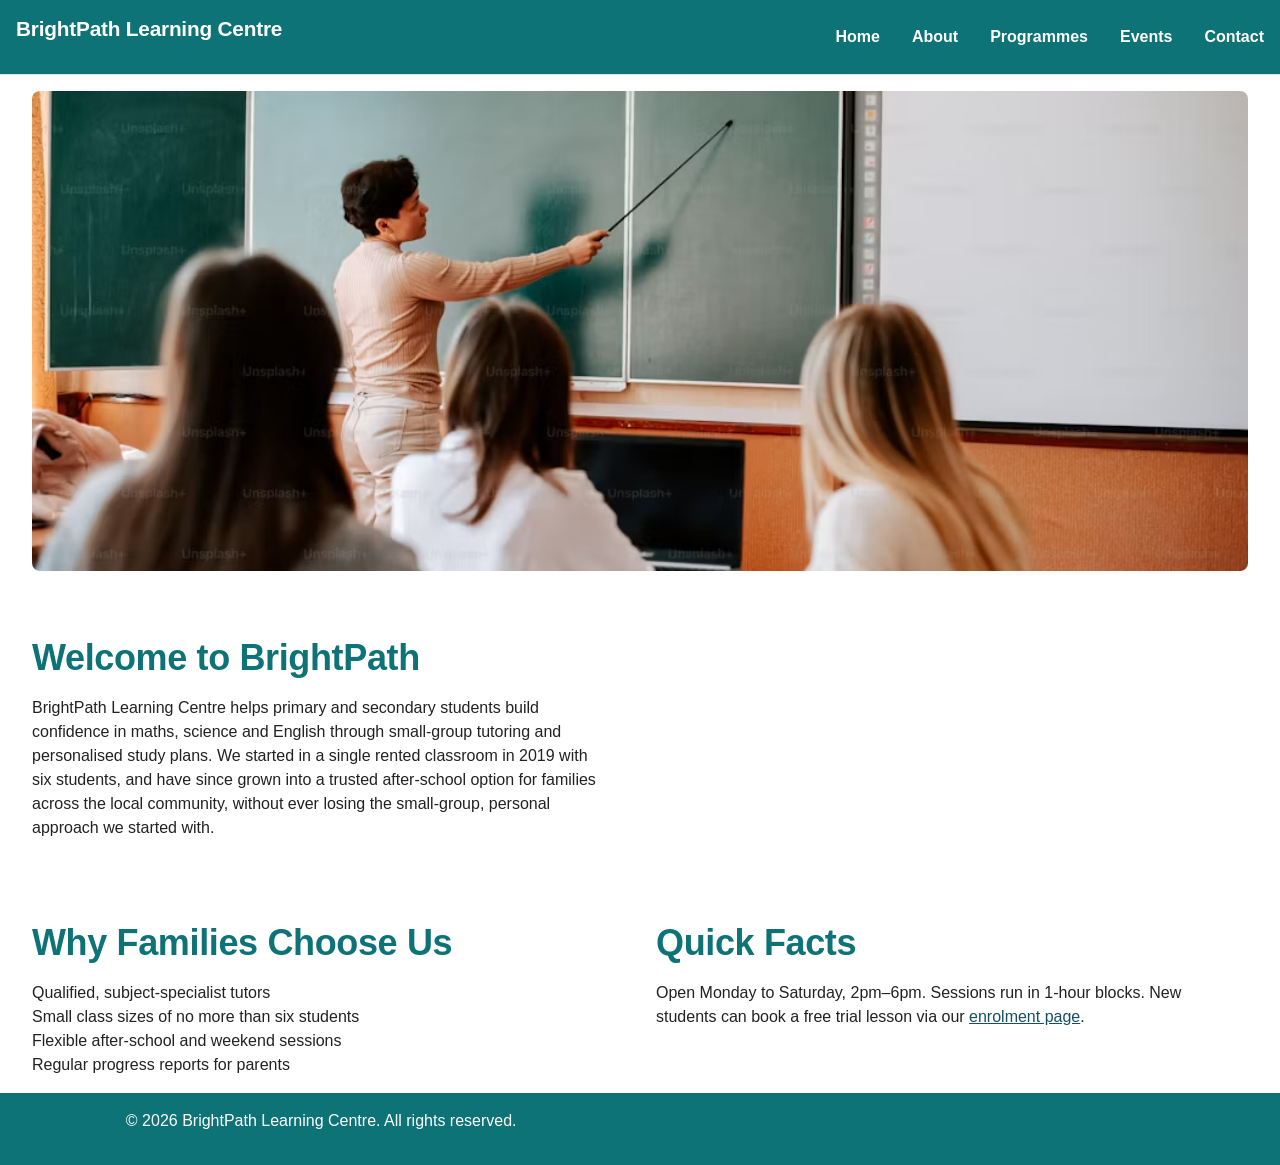
<file: index.html>
<!DOCTYPE html>
<html lang="en">
<head>
  <meta charset="UTF-8">
  <meta name="viewport" content="width=device-width, initial-scale=1.0">
  <title>Home | BrightPath Learning Centre</title>
  <meta name="description" content="BrightPath Learning Centre offers after-school tutoring in maths, science and English for primary and secondary students.">
 <link rel="stylesheet" href="css/base.css">
<link rel="stylesheet" href="css/styles.css">
</head>
<body>
 <header class="nav">
    <h1>BrightPath Learning Centre</h1>
    <input type="checkbox" id="nav-toggle" class="nav__toggle nav__checkbox">
    <label for="nav-toggle" class="nav__label">Menu</label>
    <nav aria-label="Main navigation" class="nav__links">
      <a href="index.html">Home</a>
      <a href="about.html">About</a>
      <a href="programmes.html">Programmes</a>
      <a href="events.html">Events</a>
      <a href="contact.html">Contact</a>
    </nav>
  </header>

 <main>
    <div class="hero">
      <img src="images/newclassroom.jpg" alt="Students learning together at BrightPath Learning Centre" class="hero-image">
    </div>

    <section>
      <h2>Welcome to BrightPath</h2>
      <p>BrightPath Learning Centre helps primary and secondary students build confidence in maths, science and English through small-group tutoring and personalised study plans. We started in a single rented classroom in 2019 with six students, and have since grown into a trusted after-school option for families across the local community, without ever losing the small-group, personal approach we started with.</p>
    </section>

<div class="two-col">
    <section>
      <h2>Why Families Choose Us</h2>
      <ul>
        <li>Qualified, subject-specialist tutors</li>
        <li>Small class sizes of no more than six students</li>
        <li>Flexible after-school and weekend sessions</li>
        <li>Regular progress reports for parents</li>
      </ul>
    </section>

 <aside>
      <h2>Quick Facts</h2>
      <p>Open Monday to Saturday, 2pm–6pm. Sessions run in 1-hour blocks. New students can book a free trial lesson via our <a href="contact.html">enrolment page</a>.</p>
    </aside>
</div>
  </main>

  <footer>
    <p>&copy; 2026 BrightPath Learning Centre. All rights reserved.</p>
  </footer>
</body>
</html>
</file>
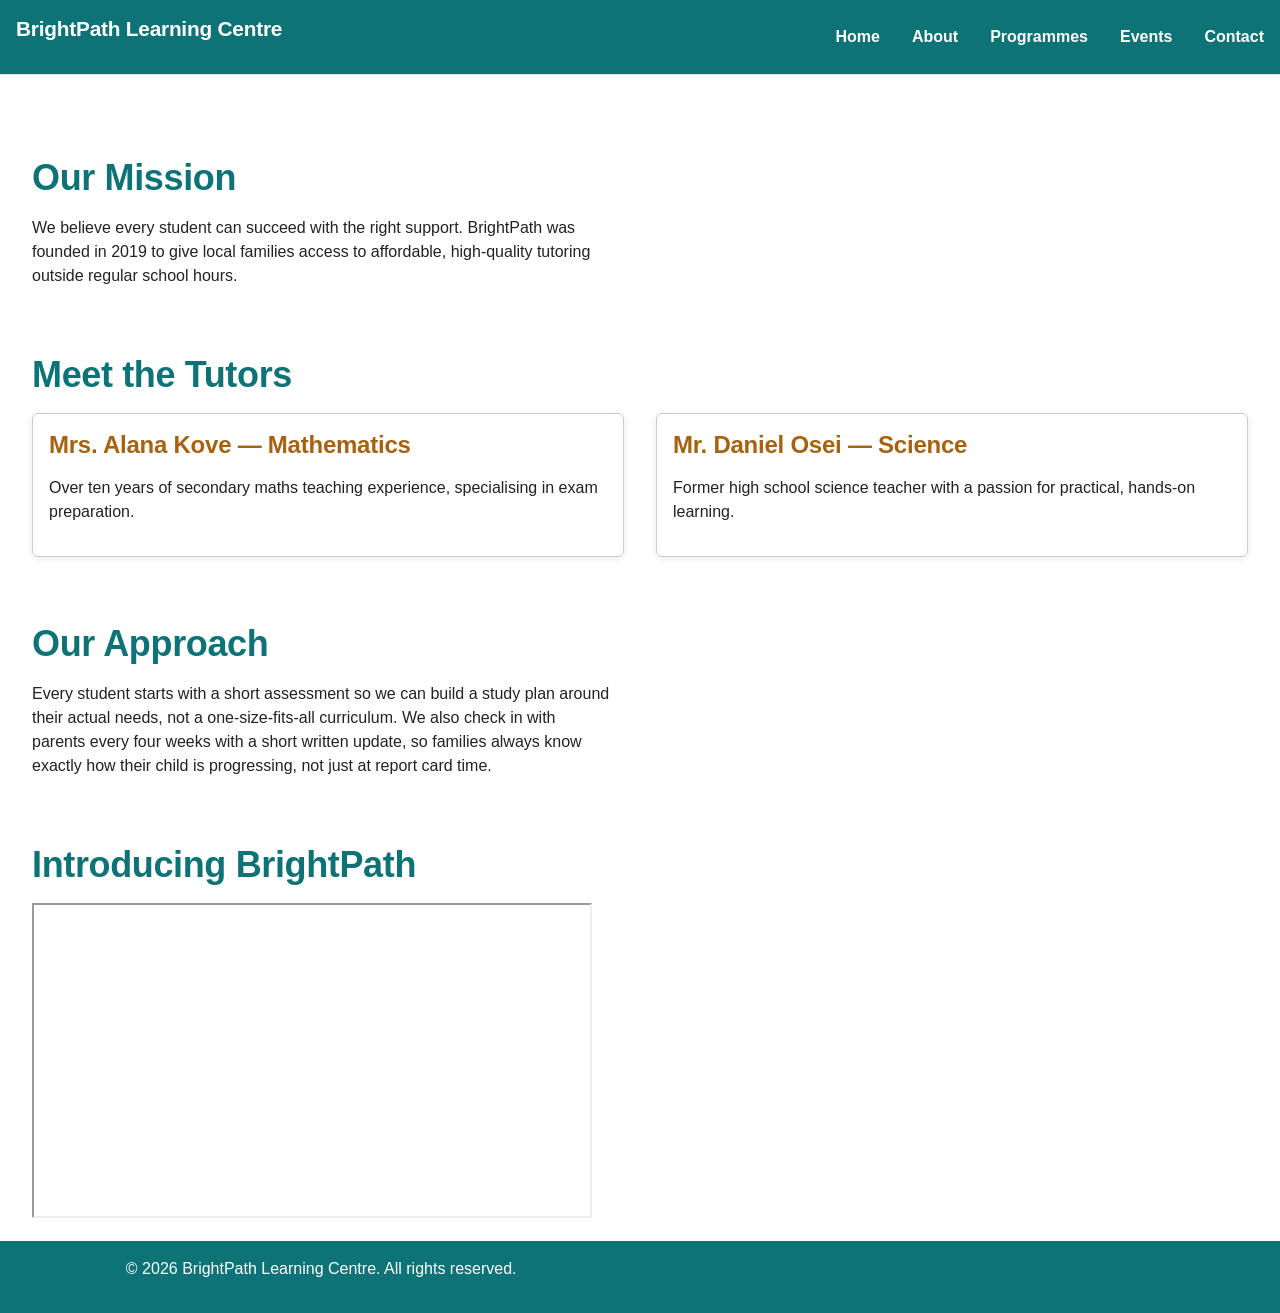
<file: about.html>
<!DOCTYPE html>
<html lang="en">
<head>
  <meta charset="UTF-8">
  <meta name="viewport" content="width=device-width, initial-scale=1.0">
  <title>About | BrightPath Learning Centre</title>
  <meta name="description" content="Learn about BrightPath Learning Centre's mission, tutors and teaching approach.">
  <link rel="stylesheet" href="css/base.css">
  <link rel="stylesheet" href="css/styles.css">
</head>
<body>
 <header class="nav">
    <h1>BrightPath Learning Centre</h1>
    <input type="checkbox" id="nav-toggle" class="nav__toggle nav__checkbox">
    <label for="nav-toggle" class="nav__label">Menu</label>
    <nav aria-label="Main navigation" class="nav__links">
      <a href="index.html">Home</a>
      <a href="about.html">About</a>
      <a href="programmes.html">Programmes</a>
      <a href="events.html">Events</a>
      <a href="contact.html">Contact</a>
    </nav>
  </header>

  <main>
    <section>
      <h2>Our Mission</h2>
      <p>We believe every student can succeed with the right support. BrightPath was founded in 2019 to give local families access to affordable, high-quality tutoring outside regular school hours.</p>
    </section>

    <section>
      <h2>Meet the Tutors</h2>
      <div class="two-col">
        <article class="card">
          <h3>Mrs. Alana Kove — Mathematics</h3>
          <p>Over ten years of secondary maths teaching experience, specialising in exam preparation.</p>
        </article>
        <article class="card">
          <h3>Mr. Daniel Osei — Science</h3>
          <p>Former high school science teacher with a passion for practical, hands-on learning.</p>
        </article>
      </div>
    </section>

    <section>
      <h2>Our Approach</h2>
      <p>Every student starts with a short assessment so we can build a study plan around their actual needs, not a one-size-fits-all curriculum. We also check in with parents every four weeks with a short written update, so families always know exactly how their child is progressing, not just at report card time.</p>
    </section>

    <section>
      <h2>Introducing BrightPath</h2>
      <iframe width="560" height="315" src="https://www.youtube.com/embed/79AF7xy7d9U" title="Introducing BrightPath Learning Centre" allowfullscreen></iframe>
    </section>
  </main>

  <footer>
    <p>&copy; 2026 BrightPath Learning Centre. All rights reserved.</p>
  </footer>
</body>
</html>
</file>
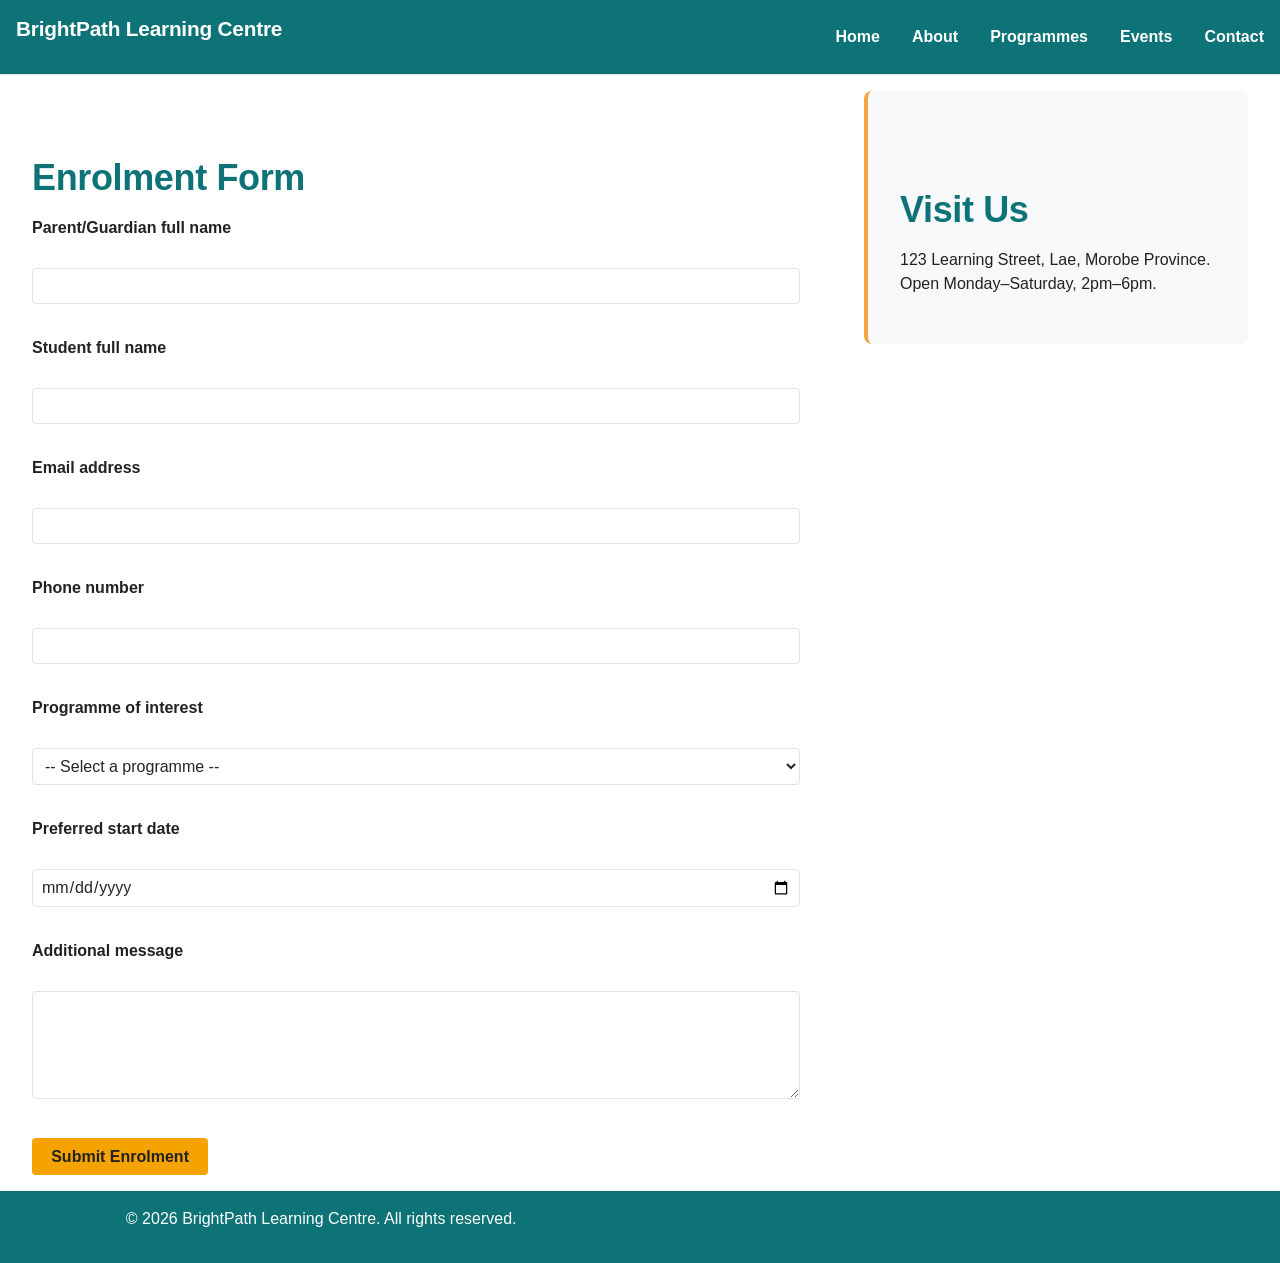
<file: contact.html>
<!DOCTYPE html>
<html lang="en">
<head>
  <meta charset="UTF-8">
  <meta name="viewport" content="width=device-width, initial-scale=1.0">
  <title>Contact &amp; Enrol | BrightPath Learning Centre</title>
  <meta name="description" content="Contact BrightPath Learning Centre or enrol your child in a tutoring programme.">
  <link rel="stylesheet" href="css/base.css">
  <link rel="stylesheet" href="css/styles.css">
</head>
<body>
<header class="nav">
    <h1>BrightPath Learning Centre</h1>
    <input type="checkbox" id="nav-toggle" class="nav__toggle nav__checkbox">
    <label for="nav-toggle" class="nav__label">Menu</label>
    <nav aria-label="Main navigation" class="nav__links">
      <a href="index.html">Home</a>
      <a href="about.html">About</a>
      <a href="programmes.html">Programmes</a>
      <a href="events.html">Events</a>
      <a href="contact.html">Contact</a>
    </nav>
  </header>

<main>
    <div class="contact-grid">
    <section class="form-area">
      <h2>Enrolment Form</h2>
      <form action="#" method="post">
        <div>
          <label for="parentname">Parent/Guardian full name</label><br>
          <input type="text" id="parentname" name="parentname" required minlength="2">
        </div>
        <div>
          <label for="studentname">Student full name</label><br>
          <input type="text" id="studentname" name="studentname" required minlength="2">
        </div>
        <div>
          <label for="email">Email address</label><br>
          <input type="email" id="email" name="email" required>
        </div>
        <div>
          <label for="phone">Phone number</label><br>
          <input type="tel" id="phone" name="phone" pattern="[0-9+ ]{7,15}" required>
        </div>
        <div>
          <label for="programme">Programme of interest</label><br>
          <select id="programme" name="programme" required>
            <option value="">-- Select a programme --</option>
            <option value="primary">Primary Maths &amp; English</option>
            <option value="secondary">Secondary Science &amp; Maths</option>
            <option value="intensive">Exam Intensive</option>
          </select>
        </div>
        <div>
          <label for="startdate">Preferred start date</label><br>
          <input type="date" id="startdate" name="startdate">
        </div>
        <div>
          <label for="message">Additional message</label><br>
          <textarea id="message" name="message" rows="5"></textarea>
        </div>
        <button type="submit" class="btn">Submit Enrolment</button>
      </form>
    </section>

    <section class="info-area">
      <h2>Visit Us</h2>
      <p>123 Learning Street, Lae, Morobe Province. Open Monday–Saturday, 2pm–6pm.</p>
    </section>
    </div>
  </main>

  <footer>
    <p>&copy; 2026 BrightPath Learning Centre. All rights reserved.</p>
  </footer>
</body>
</html>
</file>
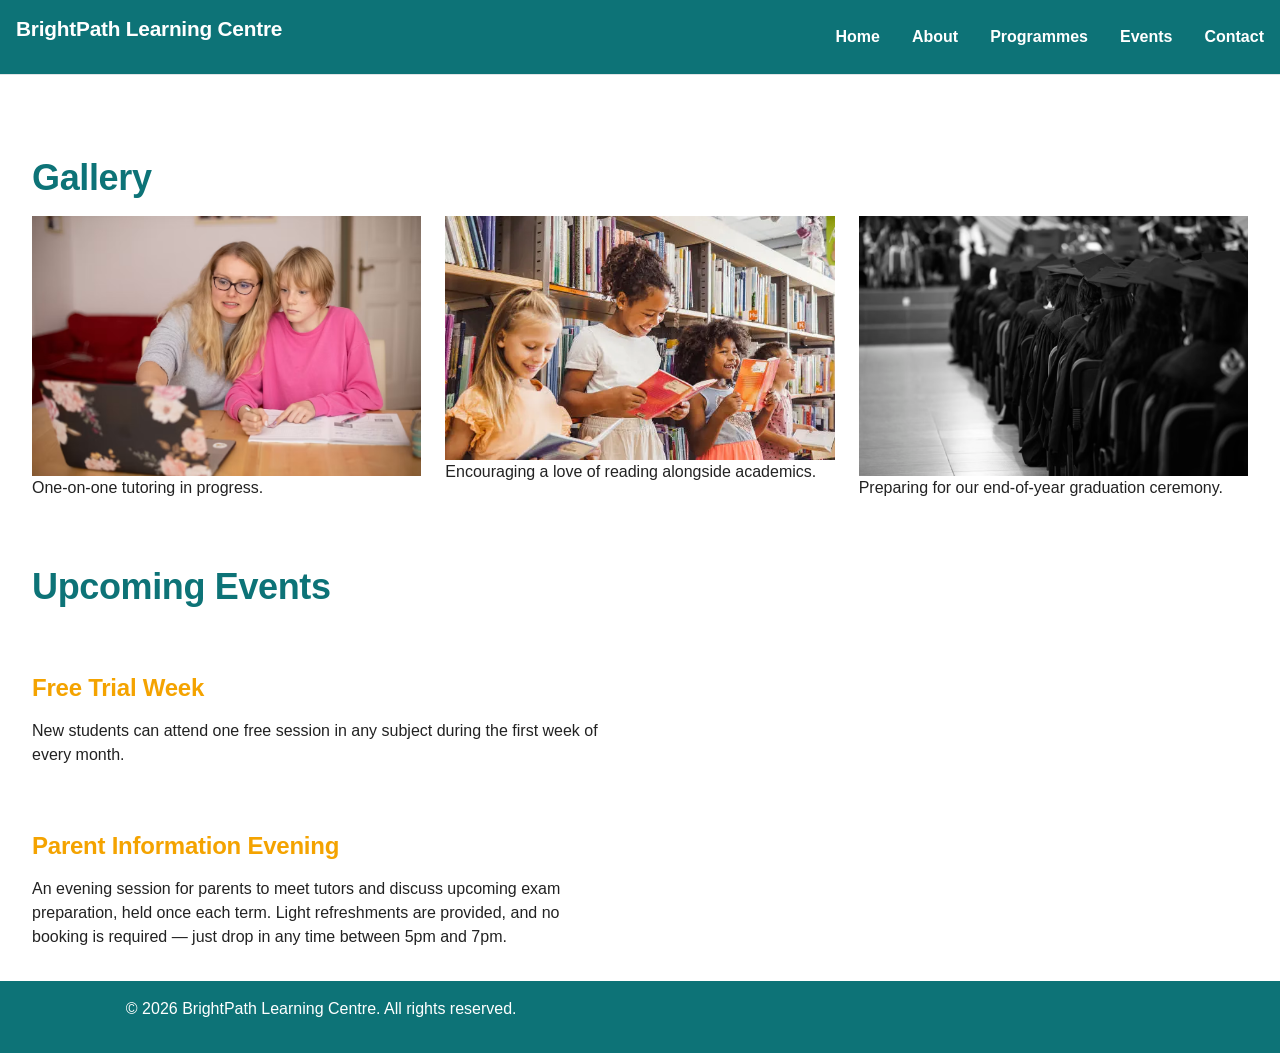
<file: events.html>
<!DOCTYPE html>
<html lang="en">
<head>
  <meta charset="UTF-8">
  <meta name="viewport" content="width=device-width, initial-scale=1.0">
  <title>Events &amp; Gallery | BrightPath Learning Centre</title>
  <meta name="description" content="Photos and updates from BrightPath Learning Centre's classes and events.">
 <link rel="stylesheet" href="css/base.css">
<link rel="stylesheet" href="css/styles.css">
</head>
<body>
 <header class="nav">
    <h1>BrightPath Learning Centre</h1>
    <input type="checkbox" id="nav-toggle" class="nav__toggle nav__checkbox">
    <label for="nav-toggle" class="nav__label">Menu</label>
    <nav aria-label="Main navigation" class="nav__links">
      <a href="index.html">Home</a>
      <a href="about.html">About</a>
      <a href="programmes.html">Programmes</a>
      <a href="events.html">Events</a>
      <a href="contact.html">Contact</a>
    </nav>
  </header>

  <main>
  <section>
  <h2>Gallery</h2>
  <div class="card-grid">
  
  <figure>
    <img src="images/newtutoring.jpg" alt="A tutor sitting with a young student at a table helping with schoolwork" width="800" height="600">
    <figcaption>One-on-one tutoring in progress.</figcaption>
  </figure>
  <figure>
    <img src="images/newbooks.jpg" alt="Two students reading books together in front of a bookshelf" width="800" height="600">
    <figcaption>Encouraging a love of reading alongside academics.</figcaption>
  </figure>
    <figure>
    <img src="images/newgraduation.jpg" alt="Rows of empty seats in an auditorium set up for a graduation ceremony" width="800" height="600">
    <figcaption>Preparing for our end-of-year graduation ceremony.</figcaption>
  </figure>
  </div>
</section>
    <section>
      <h2>Upcoming Events</h2>
      <article>
        <h3>Free Trial Week</h3>
        <p>New students can attend one free session in any subject during the first week of every month.</p>
      </article>
    <article>
  <h3>Parent Information Evening</h3>
  <p>An evening session for parents to meet tutors and discuss upcoming exam preparation, held once each term. Light refreshments are provided, and no booking is required — just drop in any time between 5pm and 7pm.
</article>
    </section>
  </main>

  <footer>
    <p>&copy; 2026 BrightPath Learning Centre. All rights reserved.</p>
  </footer>
</body>
</html>
</file>
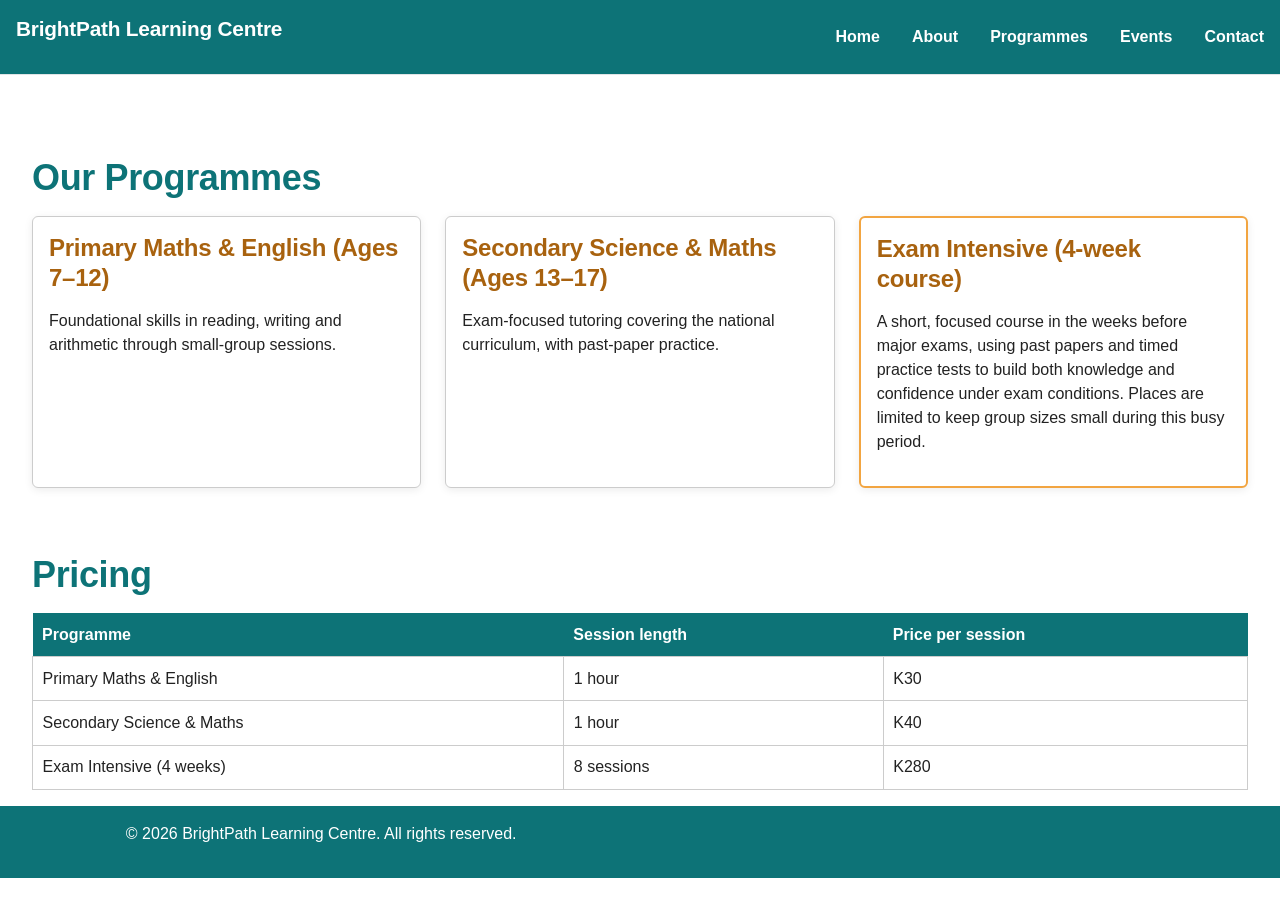
<file: programmes.html>
<!DOCTYPE html>
<html lang="en">
<head>
  <meta charset="UTF-8">
  <meta name="viewport" content="width=device-width, initial-scale=1.0">
  <title>Programmes | BrightPath Learning Centre</title>
  <meta name="description" content="View BrightPath's tutoring programmes, subjects and pricing.">
  <link rel="stylesheet" href="css/base.css">
  <link rel="stylesheet" href="css/styles.css">
</head>
<body>
<header class="nav">
    <h1>BrightPath Learning Centre</h1>
    <input type="checkbox" id="nav-toggle" class="nav__toggle nav__checkbox">
    <label for="nav-toggle" class="nav__label">Menu</label>
    <nav aria-label="Main navigation" class="nav__links">
      <a href="index.html">Home</a>
      <a href="about.html">About</a>
      <a href="programmes.html">Programmes</a>
      <a href="events.html">Events</a>
      <a href="contact.html">Contact</a>
    </nav>
  </header>

  <main>
    <section>
      <h2>Our Programmes</h2>
      <div class="card-grid">
        <article class="card">
          <h3>Primary Maths &amp; English (Ages 7–12)</h3>
          <p>Foundational skills in reading, writing and arithmetic through small-group sessions.</p>
        </article>
        <article class="card">
          <h3>Secondary Science &amp; Maths (Ages 13–17)</h3>
          <p>Exam-focused tutoring covering the national curriculum, with past-paper practice.</p>
        </article>
        <article class="card">
          <h3>Exam Intensive (4-week course)</h3>
          <p>A short, focused course in the weeks before major exams, using past papers and timed practice tests to build both knowledge and confidence under exam conditions. Places are limited to keep group sizes small during this busy period.</p>
        </article>
      </div>
    </section>

    <section>
      <h2>Pricing</h2>
      <table>
        <thead>
          <tr>
            <th scope="col">Programme</th>
            <th scope="col">Session length</th>
            <th scope="col">Price per session</th>
          </tr>
        </thead>
        <tbody>
          <tr>
            <td>Primary Maths &amp; English</td>
            <td>1 hour</td>
            <td>K30</td>
          </tr>
          <tr>
            <td>Secondary Science &amp; Maths</td>
            <td>1 hour</td>
            <td>K40</td>
          </tr>
          <tr>
            <td>Exam Intensive (4 weeks)</td>
            <td>8 sessions</td>
            <td>K280</td>
          </tr>
        </tbody>
      </table>
    </section>
  </main>

  <footer>
    <p>&copy; 2026 BrightPath Learning Centre. All rights reserved.</p>
  </footer>
</body>
</html>
</file>
<file: css/base.css>
/* =========================================================
   BrightPath Learning Centre — A3 Base Stylesheet
   Design system: colours, typography, spacing, reset
   ========================================================= */

/* ---------- 1. CSS Custom Properties (Design Tokens) ---------- */
:root {
  --color-primary: #1d6f8c;
  --color-primary-dark: #144f63;
  --color-secondary: #f2a541;
  --color-secondary-dark: #d3861f;
  --color-text: #212529;
  --color-text-muted: #5a6169;
  --color-bg: #ffffff;
  --color-bg-alt: #f6f8f9;
  --color-border: #e0e4e6;
  --color-success: #2e8b57;
  --color-error: #c0392b;
  --color-focus: #ffbf47;

  --font-heading: 'Poppins', 'Segoe UI', Arial, sans-serif;
  --font-body: 'Inter', 'Segoe UI', Arial, sans-serif;

  --fs-base: 1rem;
  --fs-sm: 0.875rem;
  --fs-h1: clamp(1.9rem, 4vw + 1rem, 3rem);
  --fs-h2: clamp(1.5rem, 3vw + 0.5rem, 2.25rem);
  --fs-h3: clamp(1.15rem, 2vw + 0.5rem, 1.5rem);
  --lh-body: 1.6;
  --lh-heading: 1.25;

  --space-2xs: 0.25rem;
  --space-xs: 0.5rem;
  --space-sm: 1rem;
  --space-md: 2rem;
  --space-lg: 4rem;
  --space-xl: 6rem;

  --max-width: 1200px;
  --radius: 8px;
  --radius-sm: 4px;
  --shadow: 0 2px 8px rgba(0, 0, 0, 0.08);
  --shadow-hover: 0 4px 16px rgba(0, 0, 0, 0.12);
  --transition: 0.2s ease-in-out;
}

/* ---------- 2. Reset / Normalise ---------- */
*, *::before, *::after {
  box-sizing: border-box;
  margin: 0;
  padding: 0;
}

html { scroll-behavior: smooth; }

body {
  font-family: var(--font-body);
  font-size: var(--fs-base);
  line-height: var(--lh-body);
  color: #1a1a1a;
  background-color: #ffffff;
  -webkit-font-smoothing: antialiased;
}

img, picture, video {
  max-width: 100%;
  height: auto;
  display: block;
}

h1, h2, h3, h4 {
  font-family: var(--font-heading);
  line-height: var(--lh-heading);
  color: var(--color-text);
  margin-bottom: var(--space-sm);
  margin-top: var(--space-lg);
  letter-spacing: -0.01em;
}

h1 { margin-top: 0; font-size: var(--fs-h1); }
h2 { font-size: var(--fs-h2); }
h3 { font-size: var(--fs-h3); }

p {
  margin-bottom: var(--space-sm);
  max-width: 65ch;
}

a {
  color: var(--color-primary-dark);
  text-decoration: underline;
  transition: color var(--transition);
}
a:hover { color: #0d3f52; }

ul, ol { list-style: none; }

/* ---------- 3. Accessibility: visible focus states ---------- */
a:focus-visible,
button:focus-visible,
input:focus-visible,
textarea:focus-visible,
select:focus-visible {
  outline: 3px solid var(--color-focus);
  outline-offset: 2px;
  border-radius: var(--radius-sm);
}
/* ---------- Hero image ---------- */
.hero-image {
  width: 100%;
  height: 280px;
  object-fit: cover;
  border-radius: var(--radius);
}

@media (min-width: 768px) {
  .hero-image {
    height: 380px;
  }
}

@media (min-width: 1024px) {
  .hero-image {
    height: 480px;
  }
}

/* ---------- 4. Layout helpers ---------- */
.container {
  width: 100%;
  max-width: var(--max-width);
  margin-inline: auto;
  padding-inline: var(--space-sm);
}

.flex { display: flex; gap: var(--space-sm); }
.flex-wrap { flex-wrap: wrap; }
.flex-center { align-items: center; justify-content: center; }
.flex-between { align-items: center; justify-content: space-between; }
.flex-column { flex-direction: column; }

.grid { display: grid; gap: var(--space-md); }
.grid-auto { grid-template-columns: repeat(auto-fit, minmax(240px, 1fr)); }

/* Grid with named areas — contact page layout */
.contact-grid {
  display: grid;
  grid-template-columns: 1fr;
  grid-template-areas:
    "form"
    "info";
  gap: var(--space-lg);
}

@media (min-width: 1024px) {
  .contact-grid {
    grid-template-columns: 2fr 1fr;
    grid-template-areas: "form info";
  }
}

.contact-grid .form-area { grid-area: form; }
.contact-grid .info-area { grid-area: info; }
.contact-grid .info-area {
  background-color: var(--color-bg-alt);
  border-left: 4px solid var(--color-secondary);
  padding: var(--space-md);
  border-radius: var(--radius);
  height: fit-content;
}
/* ---------- 5. Buttons ---------- */
.btn {
  display: inline-block;
  padding: var(--space-xs) var(--space-md);
  border-radius: var(--radius-sm);
  border: 2px solid transparent;
  font-family: var(--font-body);
  font-weight: 600;
  font-size: var(--fs-base);
  cursor: pointer;
  transition: background-color var(--transition), transform var(--transition);
}
.btn:hover { transform: translateY(-2px); }

.btn-primary {
  background-color: var(--color-secondary);
  color: #1a1a1a;
}
.btn-primary:hover { background-color: var(--color-secondary-dark); }

.btn-secondary {
  background-color: transparent;
  border-color: var(--color-primary);
  color: var(--color-primary);
}
.btn-secondary:hover {
  background-color: var(--color-primary);
  color: #fff;
}

/* ---------- 6. Cards / Panels ---------- */
.card {
  background-color: var(--color-bg);
  border: 1px solid var(--color-border);
  border-radius: var(--radius);
  padding: var(--space-md);
  box-shadow: var(--shadow);
  transition: box-shadow var(--transition), transform var(--transition);
}
.card:hover {
  box-shadow: var(--shadow-hover);
  transform: translateY(-4px);
}
.card h3 {
  color: #a8620f;
  margin-top: 0;
}
.card-grid .card:last-child {
  border: 2px solid var(--color-secondary);
}

/* ---------- 7. Forms ---------- */
label {
  display: block;
  font-weight: 600;
  margin-bottom: var(--space-2xs);
}

input, textarea, select {
  width: 100%;
  font-family: var(--font-body);
  font-size: var(--fs-base);
  padding: var(--space-xs);
  border: 1px solid var(--color-border);
  border-radius: var(--radius-sm);
  margin-bottom: var(--space-sm);
  background-color: var(--color-bg);
  color: var(--color-text);
}

/* ---------- 8. Navigation ---------- */
.nav {
  display: flex;
  flex-wrap: wrap;
  align-items: center;
  justify-content: space-between;
  padding: var(--space-sm);
  background-color: #0d7377;
  color: #ffffff;
  border-bottom: 1px solid var(--color-border);
  gap: var(--space-sm);
}

.nav h1 {
  color: #ffffff;
  font-size: 1.3rem;
  margin-top: 0;
}

.nav__toggle,
.nav__checkbox,
.nav__label {
  display: none;
}

.nav__links {
  display: flex;
  flex-wrap: nowrap;
  align-items: center;
  gap: var(--space-md);
  width: 100%;
  overflow-x: auto;
  -webkit-overflow-scrolling: touch;
  scrollbar-width: thin;
}

.nav__links a {
  color: #ffffff;
  text-decoration: none;
  font-weight: 600;
  flex-shrink: 0;
}

.nav__links a:hover {
  text-decoration: underline;
  opacity: 0.85;
}

@media (max-width: 767px) {
  .nav__links {
    justify-content: flex-start;
  }
}

@media (min-width: 768px) {
  .nav__links {
    width: auto;
  }
}

/* ---------- 9. Media queries: mobile-first breakpoints ---------- */
@media (min-width: 768px) {
  .grid-auto { grid-template-columns: repeat(2, 1fr); }
}

@media (min-width: 1024px) {
  .grid-auto { grid-template-columns: repeat(3, 1fr); }
  .flex-desktop-row { flex-direction: row; }
}
</file>
<file: css/styles.css>
body {
  font-family: Arial, Helvetica, sans-serif;
  line-height: 1.5;
  margin: 0;
  color: #222;
  background-color: #ffffff;
}

main, footer {
  padding: 1rem 2rem;
}

h2 {
  color: #0d7377;
}

h3 {
  color: #f4a300;
}

table {
  border-collapse: collapse;
  width: 100%;
  margin-top: 1rem;
}

th {
  background-color: #0d7377;
  color: #ffffff;
  padding: 0.6rem;
  text-align: left;
}

td {
  border: 1px solid #ccc;
  padding: 0.6rem;
  text-align: left;
}

img {
  max-width: 100%;
  height: auto;
}

form div {
  margin-bottom: 1rem;
}

button {
  background-color: #f4a300;
  color: #222;
  border: none;
  padding: 0.6rem 1.2rem;
  font-weight: bold;
  cursor: pointer;
}

footer {
  background-color: #0d7377;
  color: #ffffff;
  text-align: center;
}

/* ===== FLEXBOX: two-column sections side by side on desktop ===== */
.two-col {
  display: flex;
  flex-direction: column;
  gap: 2rem;
}

@media (min-width: 1024px) {
  .two-col {
    flex-direction: row;
  }
  .two-col > * {
    flex: 1;
  }
}

/* ===== GRID: for programmes/events cards ===== */
.card-grid {
  display: grid;
  grid-template-columns: 1fr;
  gap: 1.5rem;
}

@media (min-width: 768px) {
  .card-grid {
    grid-template-columns: repeat(2, 1fr);
  }
}

@media (min-width: 1024px) {
  .card-grid {
    grid-template-columns: repeat(3, 1fr);
  }
}

.card {
  border: 1px solid #ccc;
  border-radius: 6px;
  padding: 1rem;
}

/* ===== BUTTONS ===== */
.btn {
  display: inline-block;
  background-color: #f4a300;
  color: #222;
  border: none;
  padding: 0.6rem 1.2rem;
  font-weight: bold;
  border-radius: 4px;
  text-decoration: none;
  cursor: pointer;
}

/* ===== VISIBLE FOCUS STATES ===== */
a:focus, button:focus, input:focus, textarea:focus {
  outline: 3px solid #f4a300;
  outline-offset: 2px;
}
</file>
